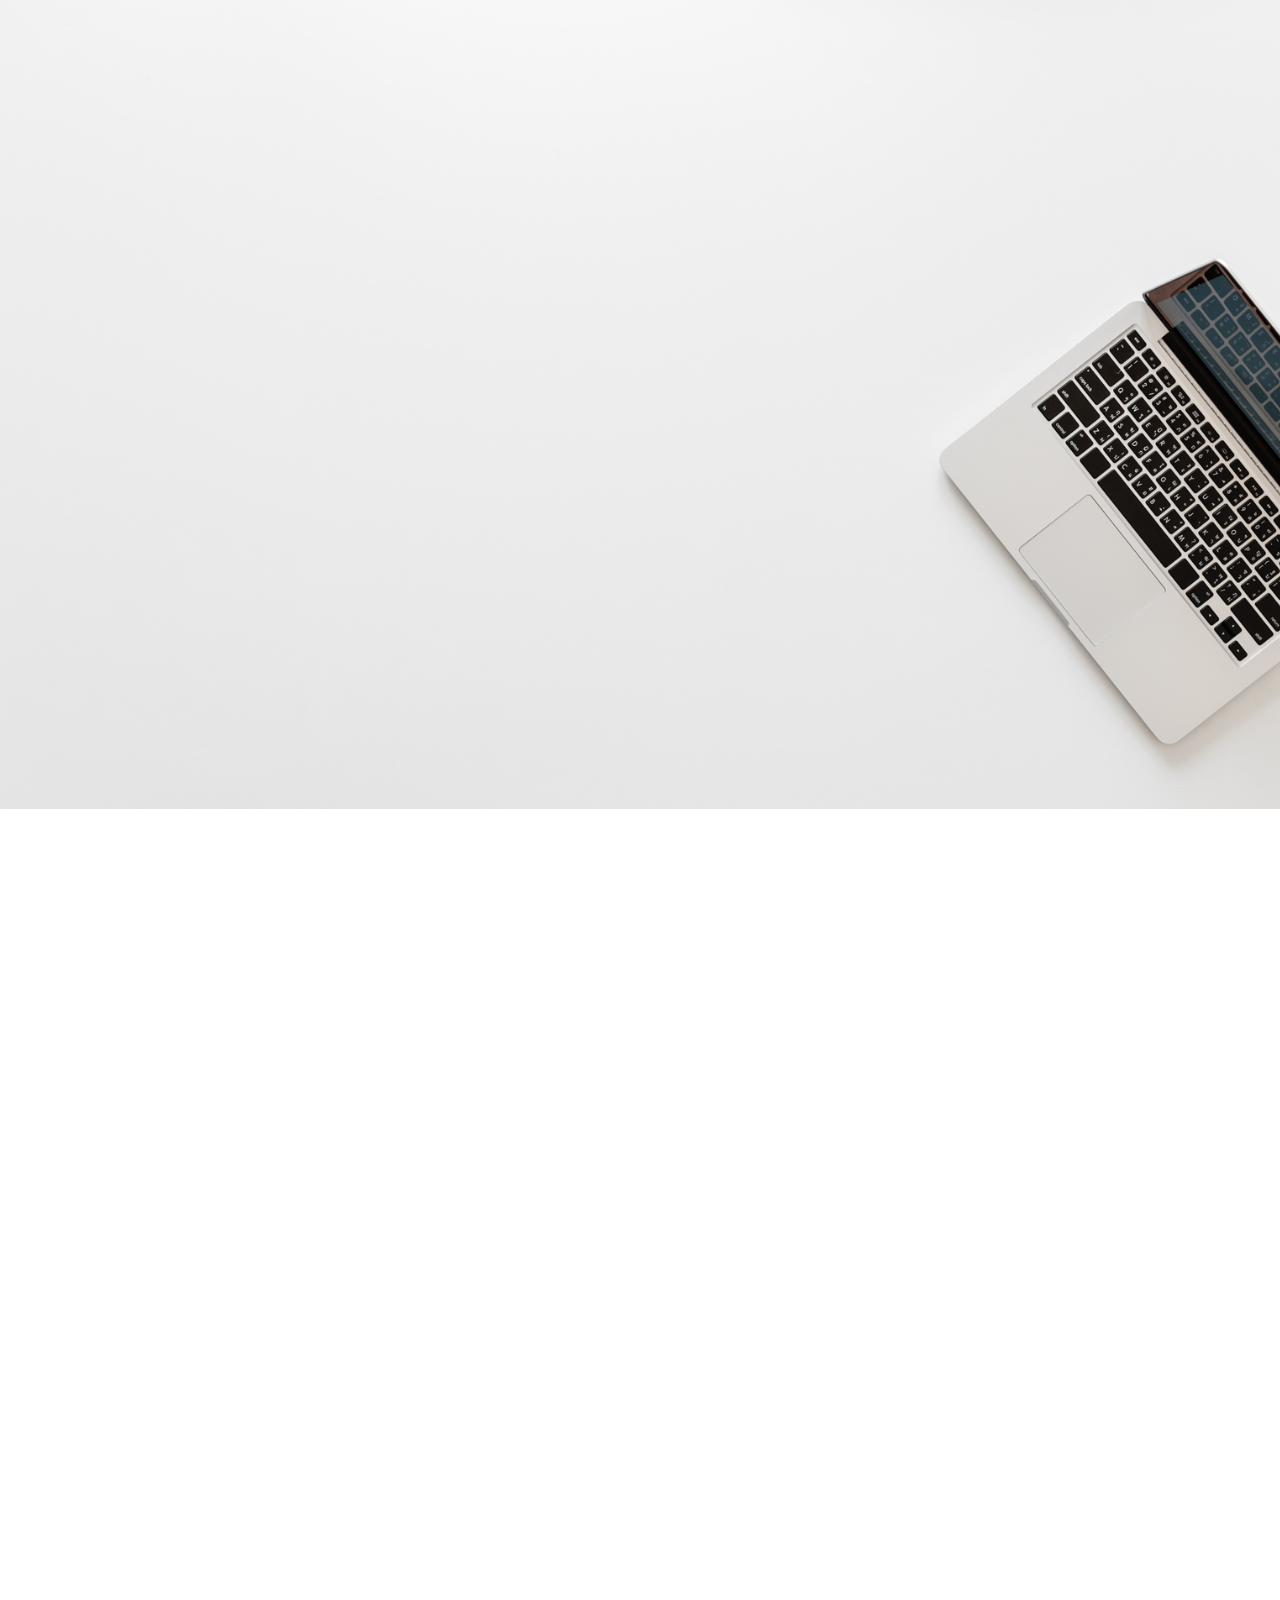
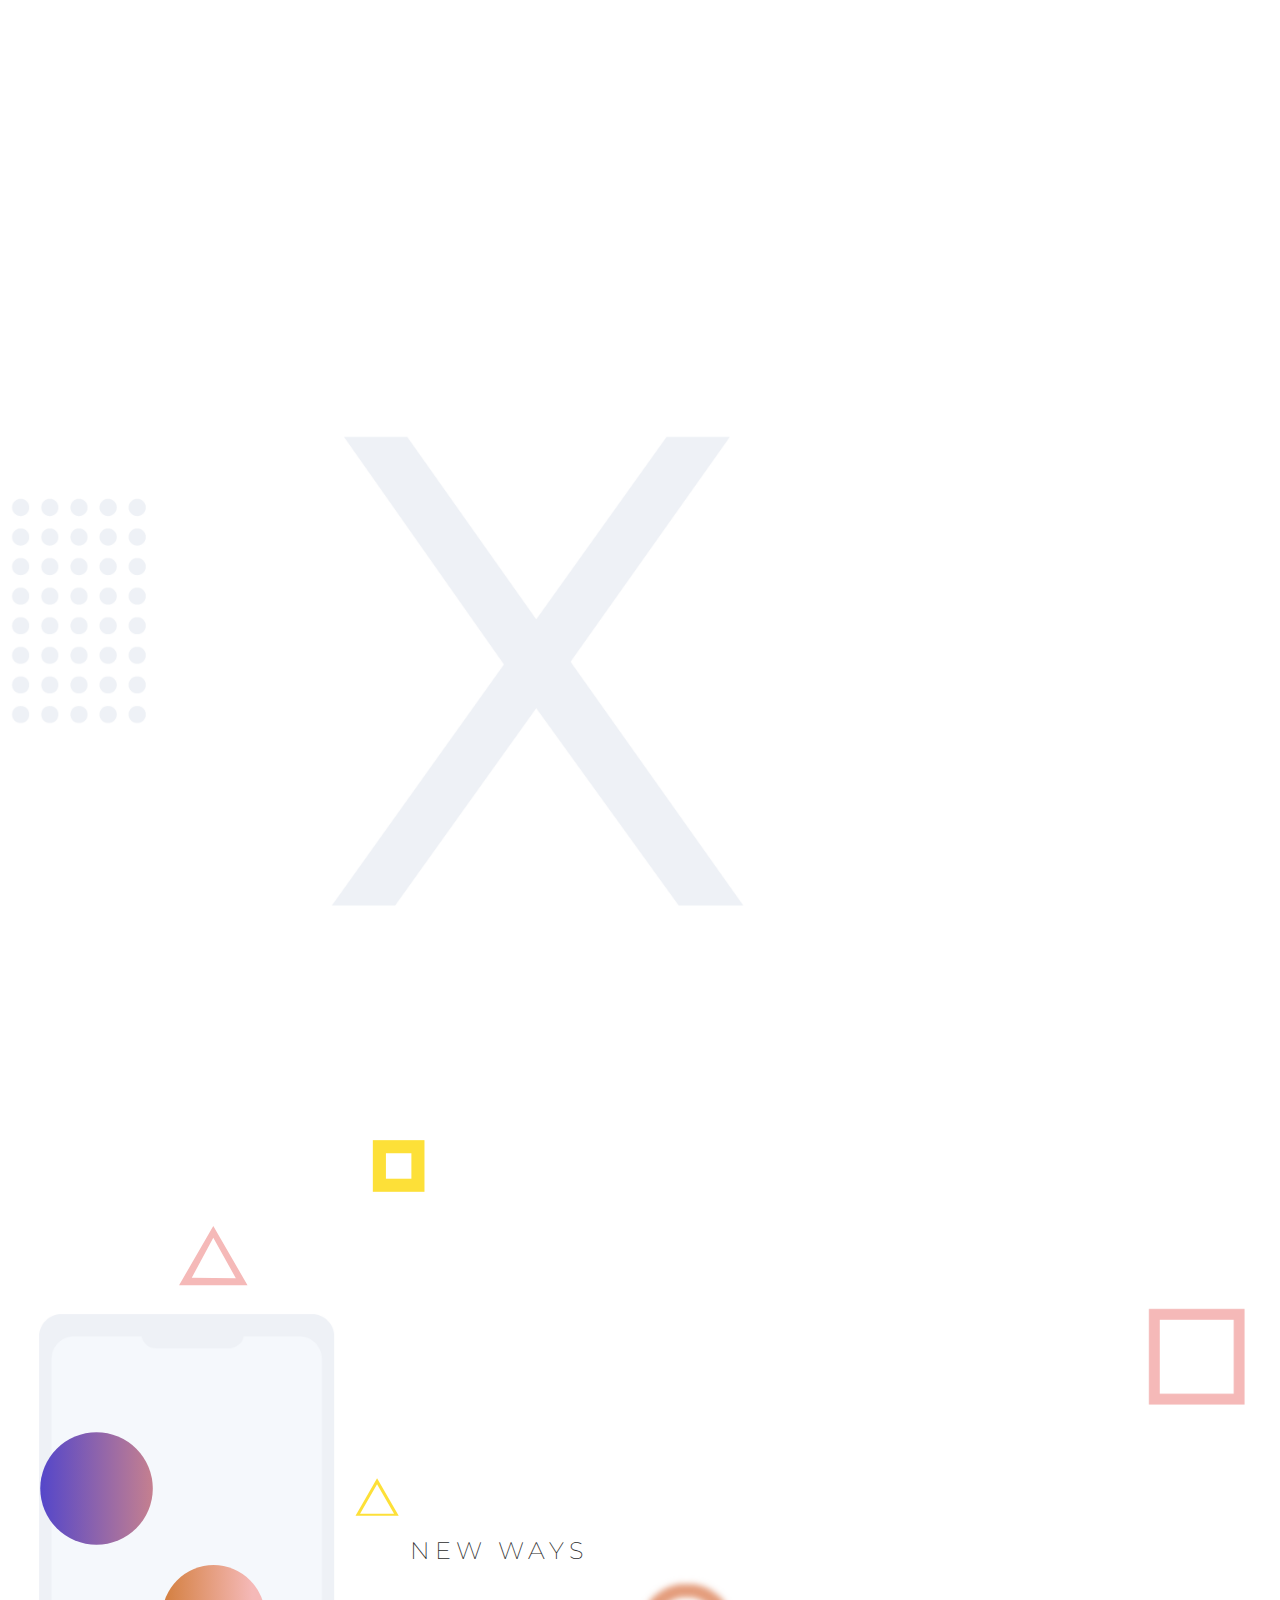
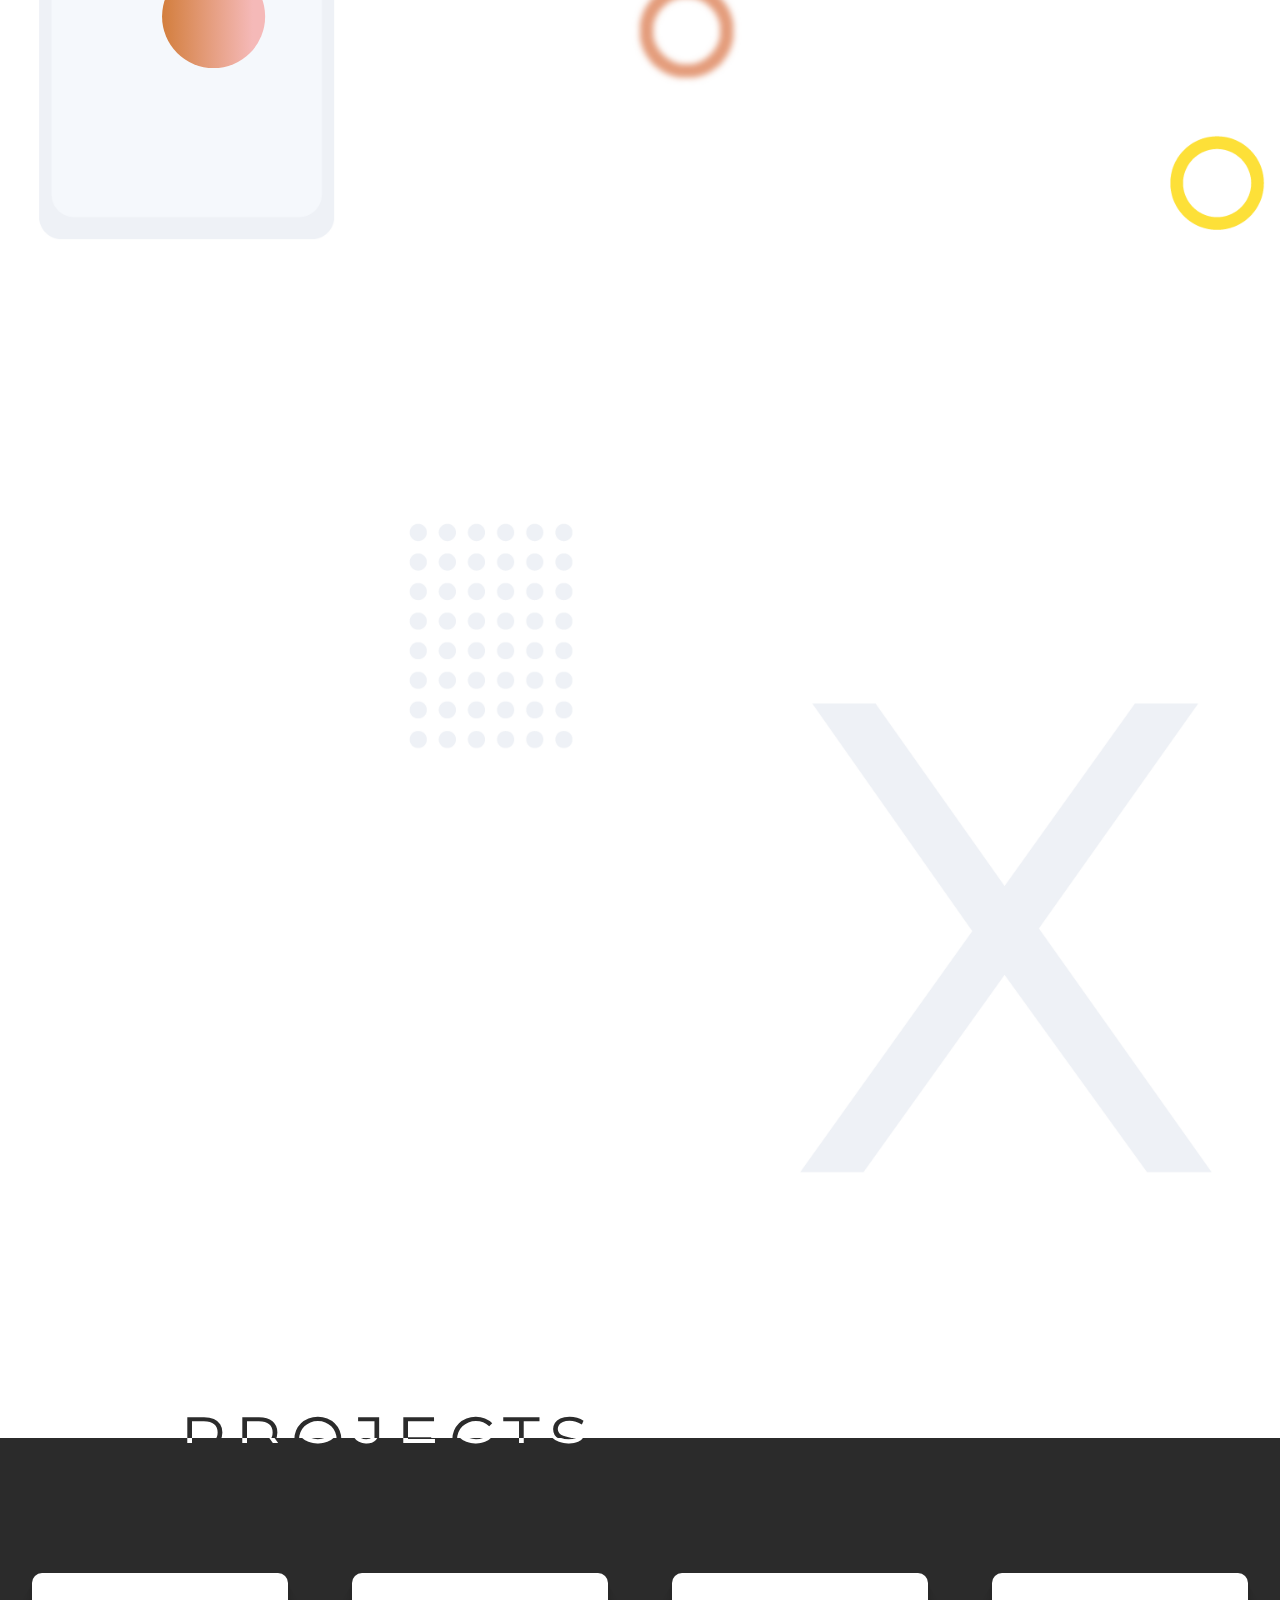
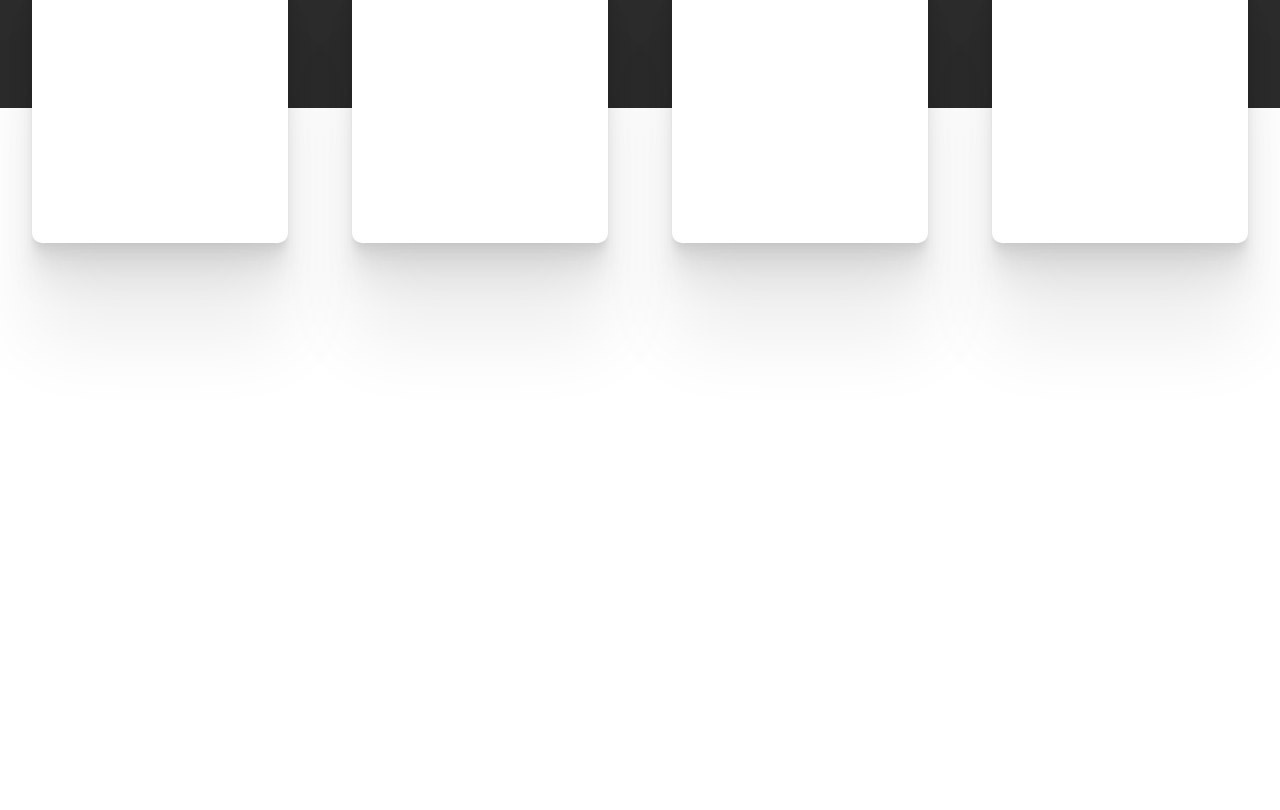
<file: index.html>
<!DOCTYPE html>
<html lang="en" class="no-js">

<head>
    <meta charset="UTF-8" />
    <meta name="viewport" content="width=device-width, initial-scale=1">
    <title>HIMANSHU RANJAN</title>
    <meta name="keywords" content="" />
    <meta name="author" content="Codrops" />
    <link rel="shortcut icon" href="img/favicon.png">
    <link rel="stylesheet" type="text/css" href="css/style.css" />
</head>

<body class="loading">
    <div class="spinner"></div>
    <!-- <input type="checkbox" id="menu_check"> -->
    
    <!-- <div  id="hamburger">
            <div class="menu_left">
                    <ul>
                        <a href="#home"><li>Home</li></a>
                        <a href="#about"><li>About</li></a>
                        <a href="#skills"><li>Skills</li></a>
                    </ul>
                </div>
        <label for="menu_check" class="nav_wrapper">
            <div class="nav"></div>
            <div class="nav"></div>
            <div class="nav"></div>
        </label>
        <div class="menu_right">
                <ul>
                    <a href="#projects"><li>Projects</li></a>
                    <a href="#footer"><li>Contact</li></a>
                </ul>
            </div>
    </div> -->
    
    <section id="home">
        <div class="home-container">
            <div class="homeWrapper one">
                <div class="home1">
                    <div class="text">
                        HI
                    </div>
                    <div class="emo">
                        <h1>My name is <span>Himanshu Ranjan</span> </h1>
                    </div>
                </div>
            </div>
            
           
            <div class="four">
                <div class="home4">
                    <div class="content">
                        <div>s</div>
                        <div>c</div>
                        <div>r</div>
                        <div>o</div>
                        <div>l</div>
                        <div>l</div>
                        <div>&nbsp;</div>
                        <div>t</div>
                        <div>o</div>
                        <div>&nbsp;</div>
                        <div>c</div>
                        <div>o</div>
                        <div>n</div>
                        <div>t</div>
                        <div>i</div>
                        <div>n</div>
                        <div>u</div>
                        <div>e</div>

                    </div>
                    <svg version="1.1" id="Layer_1"  x="0px" y="0px"
                        viewBox="0 0 1920 1080" enable-background="new 0 0 1920 1080" xml:space="preserve">
                      
                            <g id="poly-container">
                                <rect id="XMLID_6_" x="677.8" y="361" fill="#2B2B2B" width="681.1" height="21.6" />
                                <rect id="XMLID_8_" x="677.8" y="788.2" fill="#2B2B2B" width="681.1" height="21.6" />
                                <rect id="XMLID_9_" x="677.8" y="371.8" fill="#2B2B2B" width="21.6" height="427.2" />
                                <polygon id="XMLID_11_" fill="#2B2B2B" points="1337.2,788.2 1337.2,752.5 1358.9,749.8 1358.9,800.2 " />
                                <polygon id="XMLID_10_" fill="#2B2B2B" points="1337.2,416.5 1337.2,367.4 1358.9,367.4 1358.9,410 " />
    
                            </g>
                            <!-- --Change this for the white text-- -->
                            <g id="i_x5F_g">
                                    <path id="i" fill="#FCFCFC" d="M602,452.9v79.4h20.3V543h-52v-10.7h20.1v-79.4h-20.1v-10.6h52v10.6H602z"/>
                                </g>
                                <!-- ------ -->
                            <g id="XMLID_12_">
                                <path id="XMLID_73_" fill="none" stroke="none" stroke-miterlimit="10" d="M841.7,448.3c0,21.6-15.8,36.3-39.3,36.3h-30.5
                                V412h31.3C826.1,412,841.7,426.7,841.7,448.3z M822.3,448.5c0-12.5-8.2-21-19.7-21h-11.9v41.8h12.8
                                C814.6,469.3,822.3,460.9,822.3,448.5z" />
                                <path id="XMLID_76_" fill="none" stroke="none" stroke-miterlimit="10" d="M904,461.5h-38.9c1.8,6.3,6.4,9.8,12.7,9.8
                                c4.8,0,9.4-2,13.1-5.7l9.6,9.6c-5.7,6.4-14.1,9.9-24.4,9.9c-18.3,0-29.6-11.3-29.6-28.4c0-17.4,11.7-28.9,29.2-28.9
                                C895.3,428,905.3,441.1,904,461.5z M886.2,451.7c0-6.4-4.1-10.8-10.4-10.8c-6,0-9.9,4.3-11.2,10.8H886.2z"
                                />
                                <path id="XMLID_79_" fill="none" stroke="none" stroke-miterlimit="10" d="M933.1,440.6c-3.1,0-5.3,1.1-5.3,3.5
                                c0,7.3,29.4,3.8,29.3,23.3c0,11.5-10,18-23.7,18c-9.4,0-18.4-2.7-25.3-8l5.8-11.9c6.4,4.5,13.7,6.9,19.9,6.9c3.4,0,5.9-1.1,5.9-3.4
                                c0-7.7-28.9-3.8-28.9-23.2c0-11.7,9.8-18.1,23-18.1c8.1,0,16.2,2.3,23.3,6.5l-6.2,12C944,442.7,937.6,440.6,933.1,440.6z"
                                />
                                <path id="XMLID_81_" fill="none" stroke="none" stroke-miterlimit="10" d="M985.4,428.6v56H967v-56H985.4z M984.6,412.9
                                c0,4.9-3.5,8.4-8.4,8.4s-8.4-3.5-8.4-8.4c0-5,3.5-8.5,8.4-8.5S984.6,407.9,984.6,412.9z" />
                                <path id="XMLID_84_" fill="none" stroke="none" stroke-miterlimit="10" d="M1053.1,428.6v51c0,15.8-12.3,25.8-30.4,25.8
                                c-9.8,0-18.7-3.1-25-7.2l6.4-12.7c5.1,3.5,11.3,5.5,17.3,5.5c8.4,0,13.5-4.2,13.5-10.8v-6c-3.6,4.8-9,7.3-15.9,7.3
                                c-14,0-23.9-10.8-23.9-27c0-15.9,9.6-26.5,23.5-26.5c7,0,12.6,2.7,16.4,7.5v-6.8H1053.1z M1034.7,455c0-7.9-4.6-13.1-11.3-13.1
                                c-6.8,0-11.4,5.4-11.4,13.1c0,7.7,4.6,13,11.4,13C1030.2,468,1034.7,462.7,1034.7,455z" />
                                <path id="XMLID_87_" fill="none" stroke="none" stroke-miterlimit="10" d="M1123.7,449.3v35.3h-18.3v-30
                                c0-6.3-3.7-10.2-9.5-10.2c-6.2,0.1-10.2,4.3-11,10.7v29.6h-18.4v-56h18.4v9.1c3.9-6.4,10.4-9.8,18.5-9.8
                                C1115.7,427.9,1123.7,436.2,1123.7,449.3z" />
                                <path id="XMLID_89_" fill="none" stroke="none" stroke-miterlimit="10" d="M841.7,572.5c0,21.6-15.8,36.3-39.3,36.3h-30.5
                                v-72.6h31.3C826.1,536.3,841.7,551,841.7,572.5z M822.3,572.7c0-12.5-8.2-21-19.7-21h-11.9v41.8h12.8
                                C814.6,593.5,822.3,585.1,822.3,572.7z" />
                                <path id="XMLID_92_" fill="none" stroke="none" stroke-miterlimit="10" d="M904,585.7h-38.9c1.8,6.3,6.4,9.8,12.7,9.8
                                c4.8,0,9.4-2,13.1-5.7l9.6,9.6c-5.7,6.4-14.1,9.9-24.4,9.9c-18.3,0-29.6-11.3-29.6-28.4c0-17.4,11.7-28.9,29.2-28.9
                                C895.3,552.2,905.3,565.3,904,585.7z M886.2,575.9c0-6.4-4.1-10.8-10.4-10.8c-6,0-9.9,4.3-11.2,10.8H886.2z"
                                />
                                <path id="XMLID_95_" fill="none" stroke="none" stroke-miterlimit="10" d="M923.2,552.8l11.7,38.9l11.8-38.9h18.4l-21,56
                                h-18.9l-20.9-56H923.2z" />
                                <path id="XMLID_97_" fill="none" stroke="none" stroke-miterlimit="10" d="M1022.4,585.7h-38.9c1.8,6.3,6.4,9.8,12.7,9.8
                                c4.8,0,9.4-2,13.1-5.7l9.6,9.6c-5.7,6.4-14.1,9.9-24.4,9.9c-18.3,0-29.6-11.3-29.6-28.4c0-17.4,11.7-28.9,29.2-28.9
                                C1013.7,552.2,1023.7,565.3,1022.4,585.7z M1004.6,575.9c0-6.4-4.1-10.8-10.4-10.8c-6,0-9.9,4.3-11.2,10.8H1004.6z"
                                />
                                <path id="XMLID_100_" fill="none" stroke="none" stroke-miterlimit="10" d="M1050.9,532v76.8h-18.4V532H1050.9z" />
                                <path id="XMLID_102_" fill="none" stroke="none" stroke-miterlimit="10" d="M1122.1,580.8c0,17.3-12.2,28.7-30.6,28.7
                                s-30.5-11.4-30.5-28.7c0-17.2,12.1-28.6,30.5-28.6S1122.1,563.6,1122.1,580.8z M1079.4,581c0,8.4,4.9,14,12,14
                                c7.2,0,12.1-5.6,12.1-14c0-8.3-4.9-13.9-12.1-13.9C1084.3,567.1,1079.4,572.7,1079.4,581z" />
                                <path id="XMLID_105_" fill="none" stroke="none" stroke-miterlimit="10" d="M1193,581.1c0,17.1-10.1,28.4-25.7,28.4
                                c-7.1,0-12.9-2.8-16.9-7.9v27.3H1132v-76.1h18.4v7.2c3.9-5.1,9.5-7.9,16.5-7.9C1182.5,552.2,1193,563.7,1193,581.1z M1174.5,580.7
                                c0-8.3-4.9-14-12.1-14c-7,0-11.9,5.7-11.9,14s4.9,13.9,11.9,13.9C1169.6,594.5,1174.5,588.9,1174.5,580.7z"
                                />
                                <path id="XMLID_108_" fill="none" stroke="none" stroke-miterlimit="10" d="M1287.7,612c-3.6-3.5-7-6.7-10.1-9.8
                                c-6,4.8-13,7.5-20.5,7.5c-14.3,0-24.8-8.8-24.8-21.1c0-9.7,6.6-15.2,14.3-19.4c-4.3-6.1-6-10.9-6-16c0-10.8,8.1-17.6,20.8-17.6
                                c12.3,0,20.9,6.7,20.9,16.4c0,10.1-8.4,15.4-16.9,19.9c2.9,3.3,6.5,7,11,11.4c2-3.4,3.5-7.2,4.8-11.5l11.7,8.5
                                c-1.8,4.7-3.9,8.9-6.5,12.6c3.3,3.1,6.8,6.5,10.8,10.1L1287.7,612z M1268,592.9c-5.9-5.8-10.6-10.7-14.4-14.9
                                c-3.8,2.5-6.4,5.3-6.4,9.1c0,5.7,4.6,9.5,10.6,9.5C1261.4,596.6,1264.8,595.2,1268,592.9z M1258.4,563c5.4-2.9,9.4-6,9.4-10.9
                                c0-3.6-2.5-6.1-6.3-6.1c-4.1,0-6.7,3-6.7,7C1254.8,556,1255.9,559.1,1258.4,563z" />
                                <path id="XMLID_112_" fill="none" stroke="none" stroke-miterlimit="10" d="M806.3,676c-11.2,0-19.7,8.8-19.7,20.4
                                c0,11.7,8.5,20.6,19.7,20.6c6,0,12.9-3.3,18-8.5l11.1,11.9c-7.8,8.2-19.4,13.5-30.1,13.5c-21.8,0-38.1-15.9-38.1-37.3
                                c0-20.9,16.7-36.6,38.8-36.6c10.8,0,22,4.8,29.3,12.4l-11,13.1C819.6,679.7,812.6,676,806.3,676z"
                                />
                                <path id="XMLID_114_" fill="none" stroke="none" stroke-miterlimit="10" d="M879.9,676.3v16.9c-10.2-1-17.1,3.5-18,11.3V733
                                h-18.4v-56h18.4v9.3C865.7,679.9,872,676.3,879.9,676.3z" />
                                <path id="XMLID_116_" fill="none" stroke="none" stroke-miterlimit="10" d="M940.9,709.9h-38.9c1.8,6.3,6.4,9.8,12.7,9.8
                                c4.8,0,9.4-2,13.1-5.7l9.6,9.6c-5.7,6.4-14.1,9.9-24.4,9.9c-18.3,0-29.6-11.3-29.6-28.4c0-17.4,11.7-28.9,29.2-28.9
                                C932.2,676.4,942.1,689.5,940.9,709.9z M923.1,700.1c0-6.4-4.1-10.8-10.4-10.8c-6,0-9.9,4.3-11.2,10.8H923.1z"
                                />
                                <path id="XMLID_119_" fill="none" stroke="none" stroke-miterlimit="10" d="M1000.2,696.6V733h-18.1v-6.3
                                c-3.6,4.7-9.3,7.1-16.9,7.1c-12,0-19.1-7.2-19.1-17.5c0-10.7,7.6-16.8,21.4-17h14.6v-0.6c0-5.3-3.6-8.4-10.7-8.4
                                c-4.7,0-10.8,1.6-16.8,4.5l-5.1-12.4c8.8-3.9,16.9-6.1,26.1-6.1C991.1,676.3,1000.1,683.7,1000.2,696.6z M982.1,714.1v-4.9h-11
                                c-5.2,0-7.8,1.9-7.8,5.8c0,3.8,2.8,6.3,7.6,6.3C976.4,721.3,980.9,718.3,982.1,714.1z" />
                                <path id="XMLID_122_" fill="none" stroke="none" stroke-miterlimit="10" d="M1049,730.1c-4,2.4-9.6,3.7-15.1,3.7
                                c-10.9,0.1-18.7-6.3-18.7-17.9v-24h-7.8v-12.2h7.8v-15.5h18.3v15.5h14.5v12.2h-14.5V713c0,4.1,1.9,6,5.1,5.9c1.9,0,4.2-0.7,6.9-1.9
                                L1049,730.1z" />
                                <path id="XMLID_124_" fill="none" stroke="none" stroke-miterlimit="10" d="M1110.4,709.9h-38.9c1.8,6.3,6.4,9.8,12.7,9.8
                                c4.8,0,9.4-2,13.1-5.7l9.6,9.6c-5.7,6.4-14.1,9.9-24.4,9.9c-18.3,0-29.6-11.3-29.6-28.4c0-17.4,11.7-28.9,29.2-28.9
                                C1101.7,676.4,1111.6,689.5,1110.4,709.9z M1092.6,700.1c0-6.4-4.1-10.8-10.4-10.8c-6,0-9.9,4.3-11.2,10.8H1092.6z"
                                />
                            </g>
                            <g id="XMLID_13_">
                                <path id="XMLID_14_" fill="none" stroke="#2B2B2B" stroke-miterlimit="10" d="M839.7,443.3c0,21.6-15.8,36.3-39.3,36.3h-30.5V407
                                h31.3C824.1,407,839.7,421.7,839.7,443.3z M820.3,443.5c0-12.5-8.2-21-19.7-21h-11.9v41.8h12.8
                                C812.6,464.3,820.3,455.9,820.3,443.5z" />
                                <path id="XMLID_18_" fill="none" stroke="#2B2B2B" stroke-miterlimit="10" d="M902,456.5h-38.9c1.8,6.3,6.4,9.8,12.7,9.8
                                c4.8,0,9.4-2,13.1-5.7l9.6,9.6c-5.7,6.4-14.1,9.9-24.4,9.9c-18.3,0-29.6-11.3-29.6-28.4c0-17.4,11.7-28.9,29.2-28.9
                                C893.3,423,903.3,436.1,902,456.5z M884.2,446.7c0-6.4-4.1-10.8-10.4-10.8c-6,0-9.9,4.3-11.2,10.8H884.2z"
                                />
                                <path id="XMLID_21_" fill="none" stroke="#2B2B2B" stroke-miterlimit="10" d="M931.1,435.6c-3.1,0-5.3,1.1-5.3,3.5
                                c0,7.3,29.4,3.8,29.3,23.3c0,11.5-10,18-23.7,18c-9.4,0-18.4-2.7-25.3-8l5.8-11.9c6.4,4.5,13.7,6.9,19.9,6.9c3.4,0,5.9-1.1,5.9-3.4
                                c0-7.7-28.9-3.8-28.9-23.2c0-11.7,9.8-18.1,23-18.1c8.1,0,16.2,2.3,23.3,6.5l-6.2,12C942,437.7,935.6,435.6,931.1,435.6z"
                                />
                                <path id="XMLID_25_" fill="none" stroke="#2B2B2B" stroke-miterlimit="10" d="M983.4,423.6v56H965v-56H983.4z M982.6,407.9
                                c0,4.9-3.5,8.4-8.4,8.4s-8.4-3.5-8.4-8.4c0-5,3.5-8.5,8.4-8.5S982.6,402.9,982.6,407.9z" />
                                <path id="XMLID_28_" fill="none" stroke="#2B2B2B" stroke-miterlimit="10" d="M1051.1,423.6v51c0,15.8-12.3,25.8-30.4,25.8
                                c-9.8,0-18.7-3.1-25-7.2l6.4-12.7c5.1,3.5,11.3,5.5,17.3,5.5c8.4,0,13.5-4.2,13.5-10.8v-6c-3.6,4.8-9,7.3-15.9,7.3
                                c-14,0-23.9-10.8-23.9-27c0-15.9,9.6-26.5,23.5-26.5c7,0,12.6,2.7,16.4,7.5v-6.8H1051.1z M1032.7,450c0-7.9-4.6-13.1-11.3-13.1
                                c-6.8,0-11.4,5.4-11.4,13.1c0,7.7,4.6,13,11.4,13C1028.2,463,1032.7,457.7,1032.7,450z" />
                                <path id="XMLID_32_" fill="none" stroke="#2B2B2B" stroke-miterlimit="10" d="M1121.7,444.3v35.3h-18.3v-30
                                c0-6.3-3.7-10.2-9.5-10.2c-6.2,0.1-10.2,4.3-11,10.7v29.6h-18.4v-56h18.4v9.1c3.9-6.4,10.4-9.8,18.5-9.8
                                C1113.7,422.9,1121.7,431.2,1121.7,444.3z" />
                                <path id="XMLID_35_" fill="none" stroke="#2B2B2B" stroke-miterlimit="10" d="M839.7,567.5c0,21.6-15.8,36.3-39.3,36.3h-30.5v-72.6
                                h31.3C824.1,531.3,839.7,546,839.7,567.5z M820.3,567.7c0-12.5-8.2-21-19.7-21h-11.9v41.8h12.8
                                C812.6,588.5,820.3,580.1,820.3,567.7z" />
                                <path id="XMLID_38_" fill="none" stroke="#2B2B2B" stroke-miterlimit="10" d="M902,580.7h-38.9c1.8,6.3,6.4,9.8,12.7,9.8
                                c4.8,0,9.4-2,13.1-5.7l9.6,9.6c-5.7,6.4-14.1,9.9-24.4,9.9c-18.3,0-29.6-11.3-29.6-28.4c0-17.4,11.7-28.9,29.2-28.9
                                C893.3,547.2,903.3,560.3,902,580.7z M884.2,570.9c0-6.4-4.1-10.8-10.4-10.8c-6,0-9.9,4.3-11.2,10.8H884.2z"
                                />
                                <path id="XMLID_41_" fill="none" stroke="#2B2B2B" stroke-miterlimit="10" d="M921.2,547.8l11.7,38.9l11.8-38.9h18.4l-21,56h-18.9
                                l-20.9-56H921.2z" />
                                <path id="XMLID_43_" fill="none" stroke="#2B2B2B" stroke-miterlimit="10" d="M1020.4,580.7h-38.9c1.8,6.3,6.4,9.8,12.7,9.8
                                c4.8,0,9.4-2,13.1-5.7l9.6,9.6c-5.7,6.4-14.1,9.9-24.4,9.9c-18.3,0-29.6-11.3-29.6-28.4c0-17.4,11.7-28.9,29.2-28.9
                                C1011.7,547.2,1021.7,560.3,1020.4,580.7z M1002.6,570.9c0-6.4-4.1-10.8-10.4-10.8c-6,0-9.9,4.3-11.2,10.8H1002.6z"
                                />
                                <path id="XMLID_46_" fill="none" stroke="#2B2B2B" stroke-miterlimit="10" d="M1048.9,527v76.8h-18.4V527H1048.9z" />
                                <path id="XMLID_48_" fill="none" stroke="#2B2B2B" stroke-miterlimit="10" d="M1120.1,575.8c0,17.3-12.2,28.7-30.6,28.7
                                s-30.5-11.4-30.5-28.7c0-17.2,12.1-28.6,30.5-28.6S1120.1,558.6,1120.1,575.8z M1077.4,576c0,8.4,4.9,14,12,14
                                c7.2,0,12.1-5.6,12.1-14c0-8.3-4.9-13.9-12.1-13.9C1082.3,562.1,1077.4,567.7,1077.4,576z" />
                                <path id="XMLID_51_" fill="none" stroke="#2B2B2B" stroke-miterlimit="10" d="M1191,576.1c0,17.1-10.1,28.4-25.7,28.4
                                c-7.1,0-12.9-2.8-16.9-7.9v27.3H1130v-76.1h18.4v7.2c3.9-5.1,9.5-7.9,16.5-7.9C1180.5,547.2,1191,558.7,1191,576.1z M1172.5,575.7
                                c0-8.3-4.9-14-12.1-14c-7,0-11.9,5.7-11.9,14s4.9,13.9,11.9,13.9C1167.6,589.5,1172.5,583.9,1172.5,575.7z"
                                />
                                <path id="XMLID_54_" fill="none" stroke="#2B2B2B" stroke-miterlimit="10" d="M1285.7,607c-3.6-3.5-7-6.7-10.1-9.8
                                c-6,4.8-13,7.5-20.5,7.5c-14.3,0-24.8-8.8-24.8-21.1c0-9.7,6.6-15.2,14.3-19.4c-4.3-6.1-6-10.9-6-16c0-10.8,8.1-17.6,20.8-17.6
                                c12.3,0,20.9,6.7,20.9,16.4c0,10.1-8.4,15.4-16.9,19.9c2.9,3.3,6.5,7,11,11.4c2-3.4,3.5-7.2,4.8-11.5l11.7,8.5
                                c-1.8,4.7-3.9,8.9-6.5,12.6c3.3,3.1,6.8,6.5,10.8,10.1L1285.7,607z M1266,587.9c-5.9-5.8-10.6-10.7-14.4-14.9
                                c-3.8,2.5-6.4,5.3-6.4,9.1c0,5.7,4.6,9.5,10.6,9.5C1259.4,591.6,1262.8,590.2,1266,587.9z M1256.4,558c5.4-2.9,9.4-6,9.4-10.9
                                c0-3.6-2.5-6.1-6.3-6.1c-4.1,0-6.7,3-6.7,7C1252.8,551,1253.9,554.1,1256.4,558z" />
                                <path id="XMLID_58_" fill="none" stroke="#2B2B2B" stroke-miterlimit="10" d="M804.3,671c-11.2,0-19.7,8.8-19.7,20.4
                                c0,11.7,8.5,20.6,19.7,20.6c6,0,12.9-3.3,18-8.5l11.1,11.9c-7.8,8.2-19.4,13.5-30.1,13.5c-21.8,0-38.1-15.9-38.1-37.3
                                c0-20.9,16.7-36.6,38.8-36.6c10.8,0,22,4.8,29.3,12.4l-11,13.1C817.6,674.7,810.6,671,804.3,671z"
                                />
                                <path id="XMLID_60_" fill="none" stroke="#2B2B2B" stroke-miterlimit="10" d="M877.9,671.3v16.9c-10.2-1-17.1,3.5-18,11.3V728
                                h-18.4v-56h18.4v9.3C863.7,674.9,870,671.3,877.9,671.3z" />
                                <path id="XMLID_62_" fill="none" stroke="#2B2B2B" stroke-miterlimit="10" d="M938.9,704.9h-38.9c1.8,6.3,6.4,9.8,12.7,9.8
                                c4.8,0,9.4-2,13.1-5.7l9.6,9.6c-5.7,6.4-14.1,9.9-24.4,9.9c-18.3,0-29.6-11.3-29.6-28.4c0-17.4,11.7-28.9,29.2-28.9
                                C930.2,671.4,940.1,684.5,938.9,704.9z M921.1,695.1c0-6.4-4.1-10.8-10.4-10.8c-6,0-9.9,4.3-11.2,10.8H921.1z"
                                />
                                <path id="XMLID_65_" fill="none" stroke="#2B2B2B" stroke-miterlimit="10" d="M998.2,691.6V728H980v-6.3c-3.6,4.7-9.3,7.1-16.9,7.1
                                c-12,0-19.1-7.2-19.1-17.5c0-10.7,7.6-16.8,21.4-17H980v-0.6c0-5.3-3.6-8.4-10.7-8.4c-4.7,0-10.8,1.6-16.8,4.5l-5.1-12.4
                                c8.8-3.9,16.9-6.1,26.1-6.1C989.1,671.3,998.1,678.7,998.2,691.6z M980,709.1v-4.9h-11c-5.2,0-7.8,1.9-7.8,5.8
                                c0,3.8,2.8,6.3,7.6,6.3C974.4,716.3,978.9,713.3,980,709.1z" />
                                <path id="XMLID_68_" fill="none" stroke="#2B2B2B" stroke-miterlimit="10" d="M1047,725.1c-4,2.4-9.6,3.7-15.1,3.7
                                c-10.9,0.1-18.7-6.3-18.7-17.9v-24h-7.8v-12.2h7.8v-15.5h18.3v15.5h14.5v12.2h-14.5V708c0,4.1,1.9,6,5.1,5.9c1.9,0,4.2-0.7,6.9-1.9
                                L1047,725.1z" />
                                <path id="XMLID_70_" fill="none" stroke="#2B2B2B" stroke-miterlimit="10" d="M1108.4,704.9h-38.9c1.8,6.3,6.4,9.8,12.7,9.8
                                c4.8,0,9.4-2,13.1-5.7l9.6,9.6c-5.7,6.4-14.1,9.9-24.4,9.9c-18.3,0-29.6-11.3-29.6-28.4c0-17.4,11.7-28.9,29.2-28.9
                                C1099.7,671.4,1109.6,684.5,1108.4,704.9z M1090.6,695.1c0-6.4-4.1-10.8-10.4-10.8c-6,0-9.9,4.3-11.2,10.8H1090.6z"
                                />
                            </g>
                    </svg>
                    

                </div>
            </div>

        </div>
    </section>
    <section id="about">
        <div class="left_wrapper">
            <div class="border_deisgn">
                <span></span>
                <span></span>
                <span></span>
                <span></span>
            </div>
            <div class="inner">
                <div class="heading">ABOUT ME
                    <span></span>
                </div>
                <div class="content">
                    <div class="content1">
                        I am a software developer who loves to create beautiful designs and experiences. Although i have majorly been a web developer for 2 years i love to learn and play around with different technologies in order to create amazing products. 
                    </div>
                    <div class="content2">Lorem ipsum dolor sit amet consectetur adipisicing elit. Iste aperiam recusandae quia maiores. Sit, iure inventore dolore voluptates animi tempora excepturi in, perspiciatis fugit architecto voluptatibus consectetur nulla dolorem id? </div>
                    <span></span>
                </div>
            </div>
        </div>
        <div class="right_wrapper">
            <div class="img_wrapper">
                <div class="img_container">
                    <div class="img1"></div>
                </div>
                <div class="img_container">
                    <div class="img2"></div>
                </div>
                <span></span>
            </div>
            <div class="next_img">
                <img src="img/down-arrow.svg" alt="down_arrow" height="20px" />
            </div>
        </div>
        <div class="side_wrapper">
            <div class="links">
                <a href="https://www.linkedin.com/in/himanshu-ranjan-2a1089122/" target="_blank"><div class="facebook">linkedin</div></a>
                <a href="https://github.com/helsey33" target="_blank" ><div class="insta">github</div></a>
            </div>
        </div>
    </section>
    <section id="skills">
        <div class="upper">
            <div class="web_design">
                <div class="left">
                    <div class="letters">
                        web design
                    </div>
                    <div class="line_wrapper">
                        <div class="line"></div>
                        <div class="new_think">and development</div>
                    </div>
                </div>
                <div class="right">
                    <div class="img_wrapper">
                        <div class="img_container"></div>
                    </div>
                    <div class="de">de</div>
                </div>
            </div>
            <div class="dNd">
                <div class="left">
                    <svg version="1.1" id="Layer_1" xmlns="http://www.w3.org/2000/svg" xmlns:xlink="http://www.w3.org/1999/xlink" x="0px" y="0px"
                        viewBox="0 0 635.8 603.9" enable-background="new 0 0 635.8 603.9" xml:space="preserve">
                        <linearGradient id="grad1" gradientUnits="userSpaceOnUse" x1="20" y1="385.8807" x2="171.7613" y2="385.8807">
                            <stop offset="0" style="stop-color:#403CD4" />
                            <stop offset="1" style="stop-color:#D98A85" />
                        </linearGradient>
                        <circle id="circ1" fill="url(#grad1)" cx="95.9" cy="385.9" r="55.9" />
                        <linearGradient id="grad2" gradientUnits="userSpaceOnUse" x1="161" y1="513.177" x2="263.3539" y2="513.177">
                            <stop offset="0" style="stop-color:#D37E3D" />
                            <stop offset="0.8793" style="stop-color:#F5B9B8" />
                        </linearGradient>
                        <circle id="circ2" fill="url(#grad2)" cx="212.2" cy="513.2" r="51.2" />
                        <path id="tri1" fill="#F5B9B8" d="M211.9,125.1l-34,58.9h68L211.9,125.1z M211.9,136.9l22.4,40.3l-43.8-0.5L211.9,136.9z" />
                        <path id="tri2" fill="#FDE038" d="M374.6,375.8L353.2,413h42.9L374.6,375.8z M374.6,381.8l16.9,29.2h-33.8L374.6,381.8z" />
                        <rect id="rect1" x="376.9" y="46.4" fill="none" stroke="#FDE038" stroke-width="13" stroke-miterlimit="10" width="38.3" height="38.3"
                        />
                    </svg>
                    <div class="text">NEW WAYS</div>
                </div>
                <div class="right">
                    <div class="content_wrapper">
                        <div class="content">
                            <div class="heading">Mobile Application</div>
                            <div class="para">Cross Platform mobile applications. Android & IOS using React Native.</div>
                        </div>
                        <div class="content">
                            <div class="heading">Micro Services</div>
                            <div class="para"> Backend microservices as well as database management using NodeJS and MongoDB.</div>
                        </div>
                    </div>
                </div>
            </div>
            <div class="media">
                <div class="left">
                    <div class="img_wrapper">
                        <div class="img_container"></div>
                    </div>
                    <div class="me">me</div>
                </div>
                <div class="right">
                    <div class="content_wrapper">
                        <div class="heading">media production</div>
                        <div class="content">
                           Graphics Designing : posters, logos, banners etc. <br/>
                           Video and VFX : trailers, intros and other forms of media. <br/>
                           Won 1st prize at an IEEE national level branding competetion.
                        </div>
                        <div class="line"></div>
                    </div>
                </div>
            </div>
        </div>
    </section>
    <section id="projects">
        <div class="heading">
            PROJECTS
        </div>
        <div class="green">
            <div class="heading">PROJECTS</div>
        </div>
        <div class="green_2">
             <div class="content_wrapper">
                        <div class="content">
                            <div class="project project1">
                                <div class="img_wrapper"></div>
                                <div class="details">
                                        <div class="title">IMS-PESCE</div>
                                        <div class="para">A MERN stack application used in our college for storing profiles, workshops, journals and other details of the faculty members and to generate report of the college activities as and when required by NBA,AICTE etc.</div>
                                </div>
                            </div>
                        </div>
                        <div class="content">
                            <div class="project project2">
                                <div class="img_wrapper"></div>
                                <div class="details">
                                    <div class="title">VISION</div>
                                    <div class="para">An android & ios application built using React Native and NodeJS that uses Google Cloud Vision API to detect objects, labels and texts and converts them to speech to help the visually impaired. The application won the 1st prize in HACKMANIA 1.0.</div>
                                </div>
                            </div>
                        </div>
                        <div class="content">
                            <div class="project project3">
                                <div class="img_wrapper"></div>
                                <div class="details">
                                    <div class="title">AiArtist & Assisted Assessment</div>
                                    <div class="para">Aiartist : a chrome extension that generates images for stories and contents to help blog writers. <br/> Assisted Assessment : An application that generates sets of MCQS as well as varying questions based on given content or question.</div>
                                </div>
                            </div>
                        </div>
                        <div class="content">
                            <div class="project project4">
                                <div class="img_wrapper"></div>
                                <div class="details">
                                    <div class="title">IEEE-PESCE</div>
                                    <div class="para">The official website of IEEE-PESCE, our student branch. The website is used by members to keep track of upcoming events and register for the same, read monthly magazines or participate in online events. The website won the first prize in IEEE AGM.</div>
                                </div>
                            </div>
                        </div>
                    </div>
        </div>
        
    </section>
    <section id="portfolio"></section>
    <section id="footer">
        <div class="top fEle">
            <div class="heading">Let's Connect</div>
            <div class="para">I can be of service to you or maybe just to chat</div>
        </div>
        <div class="left fEle">
            <div class="phone">PHONE&nbsp;  <span>8660482071</span></div>
            <div class="email">EMAIL&nbsp;&nbsp;  <span>helseysin827@gmail.com</span></div>
        </div>
        <div class="right fEle">
            <a href="https://drive.google.com/open?id=1YWB1fe1elVSySimSJ2l7XzTxbS89chr5" target="_blank">
                <div class="resume">
               DOWNLOAD RESUME
                    </div>
            </a>
           
        </div>
    </section>
    <script src="js/noframework.waypoints.min.js"></script>
    <script src="js/anime.min.js"></script>
    <script src="js/svg.js"></script>
    <script src="js/animation_about.js"></script>
    <script src="js/animation_services.js"></script>
    <script src="js/animation_project.js"></script>
    <script src="js/animation.js"></script>
</body>

</html>
</file>
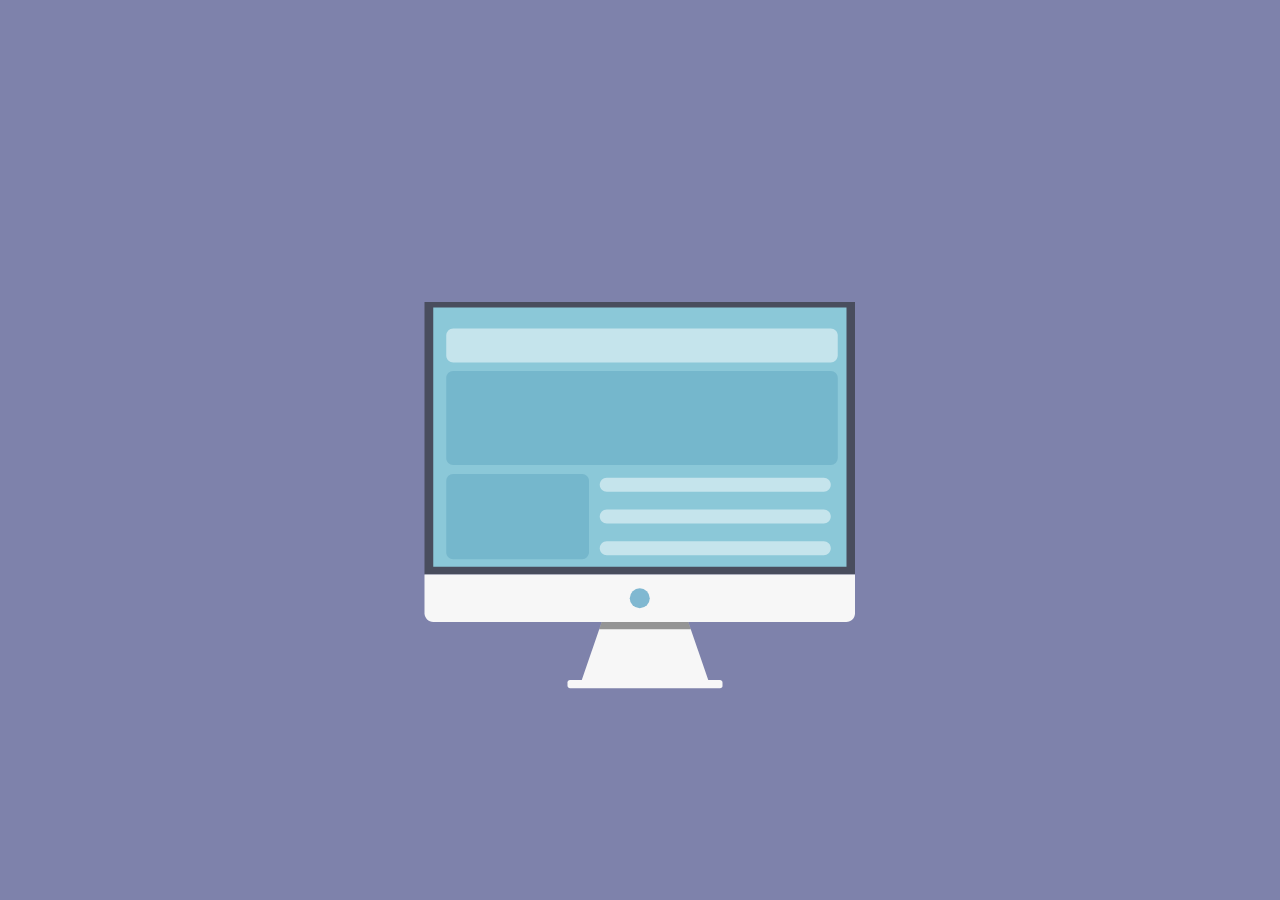
<file: svg.html>
<!DOCTYPE html>
<html lang="en">
  <head>
    <meta charset="UTF-8" />
    <meta name="viewport" content="width=device-width, initial-scale=1.0" />
    <meta http-equiv="X-UA-Compatible" content="ie=edge" />
    <title>Document</title>
    <link rel="stylesheet" href="svg.css" />
  </head>
  <body>
    <div class="container">
      <svg
        version="1.1"
        id="Layer_1"
        x="0px"
        y="0px"
        viewBox="0 0 500 360"
        enable-background="new 0 0 500 360"
        xml:space="preserve"
      >
        <rect display="none" fill="#92E8FC" width="500" height="360" />
        <g id="c_x5F_screen">
          <rect
            id="c_x5F_border"
            x="163.8"
            y="120.8"
            fill="#494D5D"
            width="172.2"
            height="109"
          />
          <rect
            id="c_x5F_bg"
            x="167.3"
            y="123"
            fill="#8BC8D8"
            width="165.3"
            height="103.7"
          />
          <path
            id="c_x5F_cont1"
            opacity="0.5"
            fill="#FFFFFF"
            d="M326.3,145h-151c-1.5,0-2.8-1.2-2.8-2.8v-8c0-1.5,1.2-2.8,2.8-2.8h151
                    c1.5,0,2.8,1.2,2.8,2.8v8C329,143.8,327.8,145,326.3,145z"
          />
          <path
            id="c_x5F_cont2"
            opacity="0.5"
            fill="#60A6BF"
            d="M326.3,186h-151c-1.5,0-2.8-1.2-2.8-2.8v-32c0-1.5,1.2-2.8,2.8-2.8h151
                    c1.5,0,2.8,1.2,2.8,2.8v32C329,184.8,327.8,186,326.3,186z"
          />
          <path
            id="c_x5F_cont3"
            opacity="0.5"
            fill="#60A6BF"
            d="M226.8,223.7h-51.5c-1.5,0-2.8-1.2-2.8-2.8v-28.5c0-1.5,1.2-2.8,2.8-2.8
                    h51.5c1.5,0,2.8,1.2,2.8,2.8v28.5C229.5,222.4,228.3,223.7,226.8,223.7z"
          />
          <path
            id="c_x5F_cont4"
            opacity="0.5"
            fill="#FFFFFF"
            d="M323.5,196.7h-86.8c-1.5,0-2.8-1.2-2.8-2.8v0c0-1.5,1.2-2.8,2.8-2.8h86.8
                    c1.5,0,2.8,1.2,2.8,2.8v0C326.3,195.5,325,196.7,323.5,196.7z"
          />
          <path
            id="c_x5F_cont4_1_"
            opacity="0.5"
            fill="#FFFFFF"
            d="M323.5,209.4h-86.8c-1.5,0-2.8-1.2-2.8-2.8v0c0-1.5,1.2-2.8,2.8-2.8
                    h86.8c1.5,0,2.8,1.2,2.8,2.8v0C326.3,208.2,325,209.4,323.5,209.4z"
          />
          <path
            id="c_x5F_cont4_2_"
            opacity="0.5"
            fill="#FFFFFF"
            d="M323.5,222.1h-86.8c-1.5,0-2.8-1.2-2.8-2.8l0,0c0-1.5,1.2-2.8,2.8-2.8
                    h86.8c1.5,0,2.8,1.2,2.8,2.8l0,0C326.3,220.9,325,222.1,323.5,222.1z"
          />
        </g>
        <g id="c_x5F_stand_x5F_g">
          <polygon
            id="c_x5F_stand"
            fill="#F7F7F7"
            points="277.3,272 226.7,272 233.7,251.7 234.7,248.8 269.3,248.8 270.3,251.7 	"
          />
          <path
            id="c_x5F_base"
            fill="#F7F7F7"
            d="M282,275.3H222c-0.5,0-1-0.4-1-1V273c0-0.5,0.4-1,1-1H282c0.5,0,1,0.4,1,1v1.4
                    C283,274.9,282.6,275.3,282,275.3z"
          />
          <polygon
            id="c_x5F_shadow"
            opacity="0.4"
            points="270.3,251.7 233.7,251.7 234.7,248.8 269.3,248.8 	"
          />
        </g>
        <g id="c_x5F_bez_x5F_g">
          <path
            id="c_x5F_bezel"
            fill="#F7F7F7"
            d="M332.5,248.8H167.3c-1.9,0-3.5-1.6-3.5-3.5v-15.5H336v15.5
                    C336,247.3,334.4,248.8,332.5,248.8z"
          />
          <circle id="c_x5F_power" fill="#80B8D1" cx="249.9" cy="239.3" r="4" />
        </g>
      </svg>
    </div>
    <script src="js/anime.min.js"></script>
    <script src="js/svg.js"></script>
  </body>
</html>
</file>
<file: css/style.css>
@import url("https://fonts.googleapis.com/css?family=Cinzel:400,700");
@import url("https://fonts.googleapis.com/css?family=Leckerli+One");
@import url("https://fonts.googleapis.com/css?family=Montserrat:300,400,500,600,700&display=swap");
body::-webkit-scrollbar {
  width: 0.5em;
}

body::-webkit-scrollbar-track {
  -webkit-box-shadow: inset 0 0 6px rgba(0, 0, 0, 0.3);
}

body::-webkit-scrollbar-thumb {
  background-color: #2b2b2b;
  outline: 1px solid #2b2b2b;
  border-radius: 50px;
}

html {
  font-size: 62.5%;
  scroll-behavior: smooth;
}

body {
  margin: 0;
  padding: 0;
  -webkit-box-sizing: border-box;
          box-sizing: border-box;
  font-family: "Montserrat";
  overflow-x: hidden;
}

a {
  text-decoration: none;
  color: #2b2b2b;
}

.loading {
  overflow: hidden;
  height: 100vh;
  width: 100vw;
  background: #fff;
  position: absolute;
}

.loading .spinner {
  height: 50px;
  width: 50px;
  background: #fff;
  border-left: 0.2px solid #2b2b2b;
  border-right: 0.2px solid #2b2b2b;
  border-radius: 50%;
  position: absolute;
  top: 50%;
  left: 50%;
  -webkit-transform: translate(-50%, -50%);
          transform: translate(-50%, -50%);
  -webkit-animation: loading 2s ease-out infinite;
          animation: loading 2s ease-out infinite;
  -webkit-transition: all 1s;
  transition: all 1s;
}

.loading .spinner::after {
  content: "";
  position: absolute;
  height: 100%;
  width: 100%;
  border-top: 0.2px solid #2b2b2b;
  border-bottom: 0.2px solid #2b2b2b;
  border-radius: 50%;
  -webkit-transform: scale(1.2);
          transform: scale(1.2);
}

@-webkit-keyframes loading {
  0% {
    -webkit-transform: translate(-50%, -50%) rotate(0deg);
            transform: translate(-50%, -50%) rotate(0deg);
  }
  50% {
    -webkit-transform: translate(-50%, -50%) rotate(360deg);
            transform: translate(-50%, -50%) rotate(360deg);
  }
  100% {
    -webkit-transform: translate(-50%, -50%) rotate(0deg);
            transform: translate(-50%, -50%) rotate(0deg);
  }
}

@keyframes loading {
  0% {
    -webkit-transform: translate(-50%, -50%) rotate(0deg);
            transform: translate(-50%, -50%) rotate(0deg);
  }
  50% {
    -webkit-transform: translate(-50%, -50%) rotate(360deg);
            transform: translate(-50%, -50%) rotate(360deg);
  }
  100% {
    -webkit-transform: translate(-50%, -50%) rotate(0deg);
            transform: translate(-50%, -50%) rotate(0deg);
  }
}

.home-container {
  height: 100vh;
  position: relative;
  overflow: hidden;
  -webkit-transition: opacity 0.5s;
  transition: opacity 0.5s;
}

.home-container .home1 {
  height: 100%;
  width: 100%;
  background: url("../img/1.png") center center no-repeat;
  background-size: cover;
  background-attachment: fixed;
  display: -webkit-box;
  display: -ms-flexbox;
  display: flex;
  -webkit-perspective: 50rem;
          perspective: 50rem;
}

.home-container .home1 .text {
  margin: auto;
  opacity: 0;
  -ms-flex-item-align: center;
      -ms-grid-row-align: center;
      align-self: center;
  font-size: 7rem;
  color: #2b2b2b;
  text-align: center;
  width: 30%;
  text-transform: uppercase;
  font-weight: 300;
}

.home-container .home1 .emo {
  position: absolute;
  overflow: hidden;
  width: 100%;
  -ms-flex-item-align: center;
      -ms-grid-row-align: center;
      align-self: center;
}

.home-container .home1 .emo h1 {
  text-align: center;
  font-size: 7rem;
  letter-spacing: 1rem;
  color: #2b2b2b;
  text-transform: uppercase;
  font-weight: 300;
  width: 40%;
  margin: 0 auto;
}

.home-container .home1 .emo h1 span {
  font-size: 5rem;
  font-weight: lighter;
  letter-spacing: 3px;
}

.home-container .homeWrapper {
  height: 100%;
  width: 100%;
  position: absolute;
  top: -100%;
  overflow: hidden;
}

.home-container .four {
  height: 100%;
  width: 100%;
  position: absolute;
  right: -100%;
  overflow: hidden;
}

.home-container .four .home4 {
  height: 100%;
  width: 100%;
  background-image: -webkit-gradient(linear, left bottom, left top, color-stop(2%, white), to(rgba(245, 245, 245, 0))), url("../img/pawan-bg.png");
  background-image: linear-gradient(0deg, white 2%, rgba(245, 245, 245, 0) 100%), url("../img/pawan-bg.png");
  background-position: center center;
  background-repeat: no-repeat;
  background-size: cover;
  display: -webkit-box;
  display: -ms-flexbox;
  display: flex;
  -webkit-box-pack: center;
      -ms-flex-pack: center;
          justify-content: center;
  -webkit-box-align: center;
      -ms-flex-align: center;
          align-items: center;
  -webkit-perspective: 1000px;
          perspective: 1000px;
}

.home-container .four .home4 svg {
  position: absolute;
}

.home-container .four .content {
  position: absolute;
  top: 0;
  display: -webkit-box;
  display: -ms-flexbox;
  display: flex;
  font-family: "Cinzel";
  letter-spacing: 5px;
  margin-top: 3rem;
  font-size: 1.6rem;
}

@-webkit-keyframes clip {
  0% {
    -webkit-clip-path: polygon(0 0, 0% 0, 0% 100%, 0% 100%);
            clip-path: polygon(0 0, 0% 0, 0% 100%, 0% 100%);
  }
  100% {
    -webkit-clip-path: polygon(0 0, 100% 0, 100% 100%, 0% 100%);
            clip-path: polygon(0 0, 100% 0, 100% 100%, 0% 100%);
  }
}

@keyframes clip {
  0% {
    -webkit-clip-path: polygon(0 0, 0% 0, 0% 100%, 0% 100%);
            clip-path: polygon(0 0, 0% 0, 0% 100%, 0% 100%);
  }
  100% {
    -webkit-clip-path: polygon(0 0, 100% 0, 100% 100%, 0% 100%);
            clip-path: polygon(0 0, 100% 0, 100% 100%, 0% 100%);
  }
}

@-webkit-keyframes float {
  0% {
    -webkit-transform: scale(1);
            transform: scale(1);
  }
  50% {
    -webkit-transform: scale(1.1);
            transform: scale(1.1);
  }
  100% {
    -webkit-transform: scale(1);
            transform: scale(1);
  }
}

@keyframes float {
  0% {
    -webkit-transform: scale(1);
            transform: scale(1);
  }
  50% {
    -webkit-transform: scale(1.1);
            transform: scale(1.1);
  }
  100% {
    -webkit-transform: scale(1);
            transform: scale(1);
  }
}

#about {
  display: -ms-grid;
  display: grid;
  -ms-grid-columns: 50% 45% 5%;
      grid-template-columns: 50% 45% 5%;
  height: 100vh;
}

#about .left_wrapper {
  background: #fff;
  display: -webkit-box;
  display: -ms-flexbox;
  display: flex;
  -webkit-box-orient: vertical;
  -webkit-box-direction: normal;
      -ms-flex-direction: column;
          flex-direction: column;
  -webkit-box-align: center;
      -ms-flex-align: center;
          align-items: center;
  -webkit-box-pack: center;
      -ms-flex-pack: center;
          justify-content: center;
}

#about .left_wrapper .border_deisgn {
  position: absolute;
  height: 80%;
  width: 30%;
  left: 13%;
}

#about .left_wrapper .border_deisgn span:nth-child(1) {
  width: 0%;
  height: 3px;
  background: #d5803f;
  position: absolute;
}

#about .left_wrapper .border_deisgn span:nth-child(2) {
  height: 0%;
  width: 3px;
  background: #d5803f;
  position: absolute;
  top: 0;
  right: 0;
}

#about .left_wrapper .border_deisgn span:nth-child(3) {
  width: 0%;
  height: 3px;
  background: #d5803f;
  position: absolute;
  bottom: 0;
  right: 0;
}

#about .left_wrapper .border_deisgn span:nth-child(4) {
  height: 0%;
  width: 3px;
  background: #d5803f;
  position: absolute;
  bottom: 0;
  left: 0;
}

#about .left_wrapper .inner {
  margin-left: 10rem;
}

#about .left_wrapper .heading {
  font-size: 3rem;
  text-align: left;
  margin-bottom: 3rem;
  background: #fff;
  width: 30%;
  color: #d5803f;
  position: relative;
}

#about .left_wrapper .heading span {
  content: "";
  width: 100%;
  height: 100%;
  position: absolute;
  top: 0;
  left: 0%;
  background: #fff;
}

#about .left_wrapper .content {
  width: 80%;
  letter-spacing: 5px;
  text-align: left;
  background: #fff;
  overflow: hidden;
  position: relative;
  font-size: 2rem;
}

#about .left_wrapper .content .content2 {
  position: absolute;
  top: 0;
  left: 0;
  opacity: 0;
}

#about .left_wrapper .content span {
  width: 100%;
  height: 100%;
  position: absolute;
  top: 0;
  left: 0%;
  background: #fff;
}

#about .right_wrapper {
  background: #fff;
  position: relative;
}

#about .right_wrapper .next_img {
  position: absolute;
  bottom: 10%;
  left: 5%;
  cursor: pointer;
  opacity: 0;
  -webkit-transition: all 0.3s;
  transition: all 0.3s;
}

#about .right_wrapper .next_img:hover {
  -webkit-transform: scale(1.3);
          transform: scale(1.3);
}

#about .right_wrapper .img_wrapper {
  height: 90%;
  width: 90%;
  position: absolute;
  right: 0;
  top: 5%;
  overflow: hidden;
}

#about .right_wrapper .img_wrapper .img_container {
  width: 100%;
  height: 100%;
  overflow: hidden;
  position: absolute;
}

#about .right_wrapper .img_wrapper .img1 {
  width: 100%;
  height: 100%;
  background: url("../img/abstract-art-background-1037999.png") 50% 50%;
  background-size: cover;
  -webkit-transform-origin: center center;
          transform-origin: center center;
}

#about .right_wrapper .img_wrapper .img2 {
  width: 100%;
  height: 100%;
  background: url("../img/camera-cute-fashion-881633.png") 50% 50%;
  background-size: cover;
}

#about .right_wrapper .img_wrapper span {
  width: 100%;
  height: 100%;
  position: absolute;
  top: 0%;
  left: 0;
  background: #fff;
}

#about .side_wrapper {
  background: #fff;
}

#about .side_wrapper .links {
  width: 100%;
  height: 100%;
  display: -webkit-box;
  display: -ms-flexbox;
  display: flex;
  -webkit-writing-mode: vertical-rl;
      -ms-writing-mode: tb-rl;
          writing-mode: vertical-rl;
  -ms-flex-pack: distribute;
      justify-content: space-around;
  -webkit-box-align: center;
      -ms-flex-align: center;
          align-items: center;
  font-weight: 300;
  letter-spacing: 5px;
  font-size: 1.6rem;
}

#about .side_wrapper .links div {
  -webkit-transition: all 0.5s;
  transition: all 0.5s;
  cursor: pointer;
  opacity: 0;
}

#about .side_wrapper .links div:hover {
  -webkit-transform: scale(0.7);
          transform: scale(0.7);
}

#skills .web_design {
  height: 100vh;
  background: url("../img/services1.png") center center no-repeat;
  background-size: cover;
  display: -ms-grid;
  display: grid;
  -ms-grid-columns: 50% 50%;
      grid-template-columns: 50% 50%;
}

#skills .web_design .left {
  font-family: "Leckerli One", cursive;
  font-size: 6rem;
  color: #28282b;
  display: -webkit-box;
  display: -ms-flexbox;
  display: flex;
  -webkit-box-pack: center;
      -ms-flex-pack: center;
          justify-content: center;
  -webkit-box-align: center;
      -ms-flex-align: center;
          align-items: center;
  position: relative;
}

#skills .web_design .left .letters {
  opacity: 0;
}

#skills .web_design .left .line_wrapper {
  height: 10%;
  width: 0%;
  bottom: 33vh;
  right: -100px;
  position: absolute;
  z-index: 3;
}

#skills .web_design .left .line_wrapper .line {
  width: 100%;
  height: 5px;
  background: #fde038;
}

#skills .web_design .left .line_wrapper .new_think {
  font-family: "Montserrat";
  font-size: 2rem;
  font-weight: 300;
  color: #2b2b2b;
  text-transform: uppercase;
  opacity: 0;
}

#skills .web_design .right {
  display: -webkit-box;
  display: -ms-flexbox;
  display: flex;
  -webkit-box-pack: center;
      -ms-flex-pack: center;
          justify-content: center;
  -webkit-box-align: center;
      -ms-flex-align: center;
          align-items: center;
  position: relative;
}

#skills .web_design .right .img_wrapper {
  height: 80%;
  width: 100%;
  -webkit-transform: scale(0.9);
          transform: scale(0.9);
  position: relative;
  overflow: hidden;
}

#skills .web_design .right .img_wrapper .img_container {
  height: 100%;
  position: absolute;
  bottom: -100%;
  width: 100%;
  background: url("../img/800_pegeo.png") center center no-repeat;
  background-size: cover;
}

#skills .web_design .right .de {
  position: absolute;
  color: #fff;
  font-weight: 700;
  font-size: 30rem;
  bottom: -35px;
  margin: 0;
  text-shadow: 0px 0px 10px #000;
  opacity: 0;
}

#skills .dNd {
  height: 100vh;
  background: url("../img/services2.png") center center no-repeat;
  background-size: cover;
  display: -ms-grid;
  display: grid;
  -ms-grid-columns: 50% 50%;
      grid-template-columns: 50% 50%;
  overflow: hidden;
}

#skills .dNd .left {
  position: relative;
}

#skills .dNd .left .text {
  font-family: "Montserrat";
  font-size: 3rem;
  font-weight: 200;
  letter-spacing: 5px;
  color: #2b2b2b;
  text-transform: uppercase;
  position: absolute;
  top: 50%;
  left: 50%;
  -webkit-transform: translate(50%, -50%);
          transform: translate(50%, -50%);
}

#skills .dNd .right {
  display: -webkit-box;
  display: -ms-flexbox;
  display: flex;
  -webkit-box-pack: center;
      -ms-flex-pack: center;
          justify-content: center;
  -webkit-box-align: center;
      -ms-flex-align: center;
          align-items: center;
}

#skills .dNd .right .content {
  opacity: 0;
}

#skills .dNd .right .content .heading {
  margin: 10px 0;
  font-size: 4rem;
  text-transform: uppercase;
  font-weight: 300;
  letter-spacing: 5px;
  color: #28282b;
}

#skills .dNd .right .content .para {
  width: 30%;
  letter-spacing: 3px;
  line-height: 25px;
  font-size: 1.8rem;
}

#skills .media {
  height: 100vh;
  background: url("../img/services3.png") center center no-repeat;
  background-size: cover;
  display: -ms-grid;
  display: grid;
  -ms-grid-columns: 50% 50%;
      grid-template-columns: 50% 50%;
}

#skills .media .left {
  display: -webkit-box;
  display: -ms-flexbox;
  display: flex;
  -webkit-box-pack: center;
      -ms-flex-pack: center;
          justify-content: center;
  -webkit-box-align: center;
      -ms-flex-align: center;
          align-items: center;
  position: relative;
}

#skills .media .left .img_wrapper {
  height: 80%;
  width: 80%;
  -webkit-transform: scale(0.9);
          transform: scale(0.9);
  position: relative;
  overflow: hidden;
}

#skills .media .left .img_wrapper .img_container {
  height: 100%;
  width: 100%;
  position: absolute;
  bottom: -100%;
  background: url("../img/media.png") center center no-repeat;
  background-size: cover;
}

#skills .media .left .me {
  position: absolute;
  color: #fff;
  font-weight: 700;
  font-size: 20rem;
  bottom: 2rem;
  margin: 0;
  text-shadow: 0px 0px 10px #000;
  opacity: 0;
}

#skills .media .right {
  display: -webkit-box;
  display: -ms-flexbox;
  display: flex;
  -webkit-box-pack: center;
      -ms-flex-pack: center;
          justify-content: center;
  -webkit-box-align: center;
      -ms-flex-align: center;
          align-items: center;
}

#skills .media .right .content_wrapper {
  position: relative;
}

#skills .media .right .heading {
  font-family: "Leckerli One", cursive;
  margin: 10px 0;
  font-size: 4rem;
  opacity: 0;
}

#skills .media .right .content {
  width: 60%;
  letter-spacing: 3px;
  line-height: 25px;
  opacity: 0;
  font-size: 1.8rem;
}

#skills .media .right .line {
  height: 5px;
  width: 0%;
  position: absolute;
  left: -300px;
  margin: 20px 0;
  background: #e49c7b;
}

#projects {
  margin-top: 100px;
  height: 80vh;
  overflow: hidden;
  position: relative;
}

#projects .heading {
  width: 100%;
  margin-left: 180px;
  font-size: 8rem;
  color: #2b2b2b;
  letter-spacing: 10px;
}

#projects .green {
  height: 15vh;
  background: #2b2b2b;
  margin-top: -40px;
  overflow: hidden;
  position: relative;
  bottom: 0;
}

#projects .green .heading {
  position: relative;
  top: -57px;
  color: #fff;
}

#projects .green_2 {
  height: 15vh;
  background: #2b2b2b;
}

#projects .green_2 .content_wrapper {
  display: -webkit-box;
  display: -ms-flexbox;
  display: flex;
  -ms-flex-pack: distribute;
      justify-content: space-around;
}

#projects .green_2 .content_wrapper .content {
  min-height: 30vh;
  width: 20vw;
  background: #fff;
  border-radius: 10px;
  -webkit-box-shadow: 0 2.7px 2.2px rgba(0, 0, 0, 0.02), 0 6.4px 5.3px rgba(0, 0, 0, 0.028), 0 12px 10px rgba(0, 0, 0, 0.035), 0 21.4px 17.9px rgba(0, 0, 0, 0.042), 0 40.1px 33.4px rgba(0, 0, 0, 0.05), 0 96px 80px rgba(0, 0, 0, 0.07);
          box-shadow: 0 2.7px 2.2px rgba(0, 0, 0, 0.02), 0 6.4px 5.3px rgba(0, 0, 0, 0.028), 0 12px 10px rgba(0, 0, 0, 0.035), 0 21.4px 17.9px rgba(0, 0, 0, 0.042), 0 40.1px 33.4px rgba(0, 0, 0, 0.05), 0 96px 80px rgba(0, 0, 0, 0.07);
  overflow: hidden;
}

.project {
  height: 200%;
  width: 100%;
  overflow: hidden;
  position: relative;
  -webkit-transition: all 500ms ease-in-out;
  transition: all 500ms ease-in-out;
}

.project:hover {
  -webkit-transform: translateY(-50%);
          transform: translateY(-50%);
}

.project .img_wrapper {
  height: 50%;
  width: 100%;
  opacity: 0;
}

.project .details {
  height: 50%;
  padding: 2rem;
}

.project .details .title {
  margin: 5px 0;
  font-size: 2rem;
  cursor: default;
}

.project .details .para {
  font-weight: lighter;
  font-size: 1.8rem;
  cursor: default;
}

.project1 .img_wrapper {
  background: url("../img/product/pj1.png") no-repeat center center;
  background-size: cover;
}

.project2 .img_wrapper {
  background: url("../img/product/pj2.png") no-repeat center center;
  background-size: cover;
}

.project3 .img_wrapper {
  background: url("../img/product/pj3.png") no-repeat center center;
  background-size: cover;
}

.project4 .img_wrapper {
  background: url("../img/product/pj4.png") no-repeat center center;
  background-size: cover;
}

#footer {
  height: 50vh;
  display: -ms-grid;
  display: grid;
      grid-template-areas: "top top" "left right";
  -ms-grid-columns: 1fr 1fr;
      grid-template-columns: 1fr 1fr;
  overflow: hidden;
  font-size: 1.6rem;
  margin-top: -20rem;
}

#footer .fEle {
  opacity: 0;
}

#footer .top {
  -ms-grid-row: 1;
  -ms-grid-column: 1;
  -ms-grid-column-span: 2;
  grid-area: top;
  display: -webkit-box;
  display: -ms-flexbox;
  display: flex;
  text-align: center;
  -webkit-box-pack: center;
      -ms-flex-pack: center;
          justify-content: center;
  -webkit-box-orient: vertical;
  -webkit-box-direction: normal;
      -ms-flex-direction: column;
          flex-direction: column;
  overflow: hidden;
}

#footer .top .heading {
  font-size: 4rem;
  text-transform: uppercase;
  letter-spacing: 0.5rem;
  margin: 10px 0;
}

#footer .top .para {
  font-size: 20px;
  text-transform: uppercase;
  letter-spacing: 0.5rem;
  color: #454545;
}

#footer .left {
  -ms-grid-row: 2;
  -ms-grid-column: 1;
  grid-area: left;
  display: -webkit-box;
  display: -ms-flexbox;
  display: flex;
  padding: 0 20%;
  -webkit-box-pack: center;
      -ms-flex-pack: center;
          justify-content: center;
  -webkit-box-orient: vertical;
  -webkit-box-direction: normal;
      -ms-flex-direction: column;
          flex-direction: column;
  letter-spacing: 3px;
}

#footer .left span {
  color: #454545;
}

#footer .right {
  -ms-grid-row: 2;
  -ms-grid-column: 2;
  grid-area: right;
  display: -webkit-box;
  display: -ms-flexbox;
  display: flex;
  -webkit-box-align: center;
      -ms-flex-align: center;
          align-items: center;
  -webkit-box-pack: center;
      -ms-flex-pack: center;
          justify-content: center;
  border-left: 1px solid #eee;
}

#footer .right div {
  color: #454545;
  letter-spacing: 3px;
  padding: 2rem;
  border: 2px solid #454545;
  border-radius: 100px;
  text-align: center;
  -webkit-transition: all 500ms;
  transition: all 500ms;
}

#footer .right div:hover {
  background: #454545;
  color: #fff;
}

@media only screen and (max-width: 1400px) {
  html {
    font-size: 50%;
  }
  #menu_check:checked ~ #hamburger .nav:nth-child(1) {
    -webkit-transform: rotate(45deg) translate(7px, 6px);
            transform: rotate(45deg) translate(7px, 6px);
  }
  #menu_check:checked ~ #hamburger .nav:nth-child(3) {
    -webkit-transform: rotate(-45deg) translate(6px, -6px);
            transform: rotate(-45deg) translate(6px, -6px);
  }
}

@media only screen and (max-width: 1200px) {
  html {
    font-size: 40%;
  }
  #menu_check:checked ~ #hamburger .nav:nth-child(3) {
    -webkit-transform: rotate(-45deg) translate(5px, -5px);
            transform: rotate(-45deg) translate(5px, -5px);
  }
  .home-container {
    height: 60vh;
  }
  .home-container .four .home4 {
    background-size: stretch;
  }
  .home-container .four .content {
    font-size: 1.7rem;
  }
  #about .left_wrapper .border_deisgn {
    width: 45%;
    left: 5%;
  }
  #about .left_wrapper .inner {
    margin-left: 4rem;
  }
  #about .right_wrapper .img_wrapper .img2 {
    background-position: 30% 50%;
  }
  #skills .web_design {
    background-size: contain;
    -ms-grid-columns: 30% 70%;
        grid-template-columns: 30% 70%;
  }
  #skills .web_design .right .de {
    bottom: 5px;
  }
  #skills .dNd {
    background-size: contain;
  }
  #skills .dNd .left svg {
    margin-top: 20rem;
  }
  #skills .dNd .left .text {
    -webkit-transform: translate(20%, -50%);
            transform: translate(20%, -50%);
  }
  #skills .media {
    background-size: contain;
    -ms-grid-columns: 70% 30%;
        grid-template-columns: 70% 30%;
  }
  #skills .media .left .me {
    bottom: 7rem;
  }
}

@media only screen and (max-width: 900px) {
  html {
    font-size: 30%;
  }
  #hamburger .nav_wrapper {
    height: 20px;
    width: 20px;
    padding: 10px;
  }
  #hamburger .nav_wrapper .nav {
    height: 2px;
    margin: 2px 0;
    width: 20px;
  }
  #hamburger .nav_wrapper .nav:nth-child(2) {
    width: 15px;
  }
  .home-container .home1 .emo h1 {
    width: 50%;
  }
  .home-container .four .home4 .content {
    display: none;
  }
}
/*# sourceMappingURL=style.css.map */
</file>
<file: svg.css>
body,
html {
  padding: 0;
  margin: 0;
}

.container {
  height: 100vh;
  display: -webkit-box;
  display: -ms-flexbox;
  display: flex;
  -webkit-box-pack: center;
      -ms-flex-pack: center;
          justify-content: center;
  -webkit-box-align: center;
      -ms-flex-align: center;
          align-items: center;
  background: #7e82ab;
}

.container svg {
  height: 100%;
}

.container svg #c_x5F_screen {
  -webkit-transform-origin: 50% 45%;
          transform-origin: 50% 45%;
}

.container svg #c_x5F_screen path {
  -webkit-transform-origin: center center;
          transform-origin: center center;
}

.container svg #c_x5F_screen #c_x5F_border,
.container svg #c_x5F_screen #c_x5F_bg {
  -webkit-transform-origin: center center;
          transform-origin: center center;
}

.container svg #c_x5F_power {
  -webkit-transform-origin: 50% 65%;
          transform-origin: 50% 65%;
}

.container svg #c_x5F_stand_x5F_g {
  -webkit-transform-origin: 50% 70%;
          transform-origin: 50% 70%;
}

.container svg #c_x5F_bez_x5F_g {
  -webkit-transform-origin: 50% 60%;
          transform-origin: 50% 60%;
}
/*# sourceMappingURL=svg.css.map */
</file>
